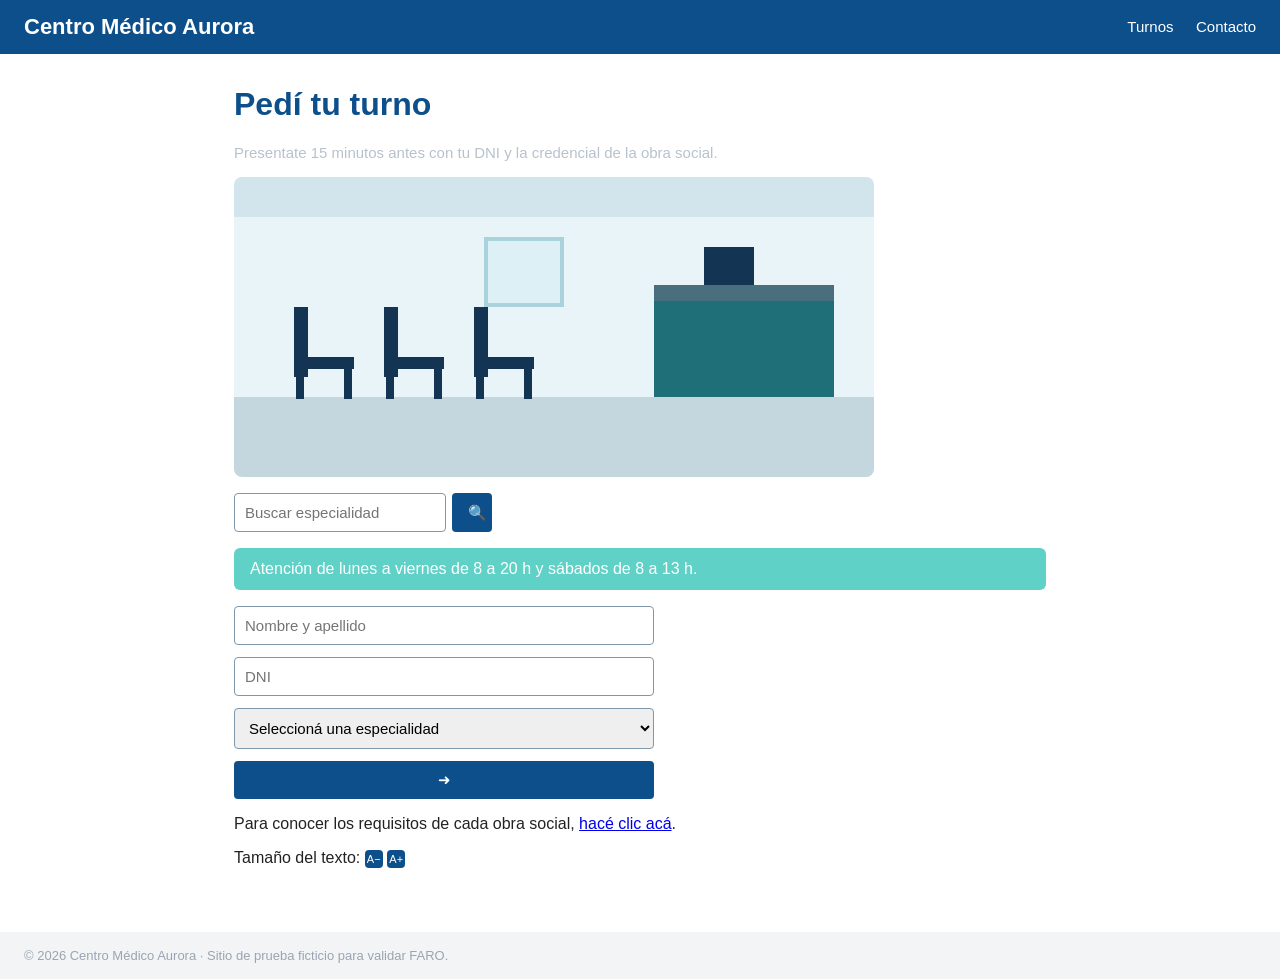
<file: index.html>
<!DOCTYPE html>
<html>
<head>
  <meta charset="utf-8">
  <meta name="viewport" content="width=device-width, initial-scale=1, user-scalable=no, maximum-scale=1">
  <title>Untitled Document</title>
  <link rel="stylesheet" href="estilos.css">
</head>
<body>
  <header>
    <a class="marca" href="index.html">Centro Médico Aurora</a>
    <nav>
      <a href="index.html">Turnos</a>
      <a href="contacto.html">Contacto</a>
    </nav>
  </header>

  <main>
    <h1>Pedí tu turno</h1>
    <p class="aviso">Presentate 15 minutos antes con tu DNI y la credencial de la obra social.</p>

    <img alt="Sala de espera" class="portada" src="img/sala-de-espera.png">

    <div class="buscar">
      <input type="search" placeholder="Buscar especialidad">
      <button type="button">🔍</button>
    </div>

    <p class="horarios">Atención de lunes a viernes de 8 a 20 h y sábados de 8 a 13 h.</p>

    <form action="#" onsubmit="return false">
      <input type="text" placeholder="Nombre y apellido">
      <input type="text" placeholder="DNI">
      <select>
        <option>Seleccioná una especialidad</option>
        <option>Clínica médica</option>
        <option>Pediatría</option>
        <option>Cardiología</option>
      </select>
      <button type="submit">➜</button>
    </form>

    <p>Para conocer los requisitos de cada obra social, <a href="contacto.html">hacé clic acá</a>.</p>

    <div class="iconos">
      Tamaño del texto:
      <button type="button" aria-label="Achicar texto">A−</button>
      <button type="button" aria-label="Agrandar texto">A+</button>
    </div>
  </main>

  <footer>© 2026 Centro Médico Aurora · Sitio de prueba ficticio para validar FARO.</footer>
</body>
</html>
</file>
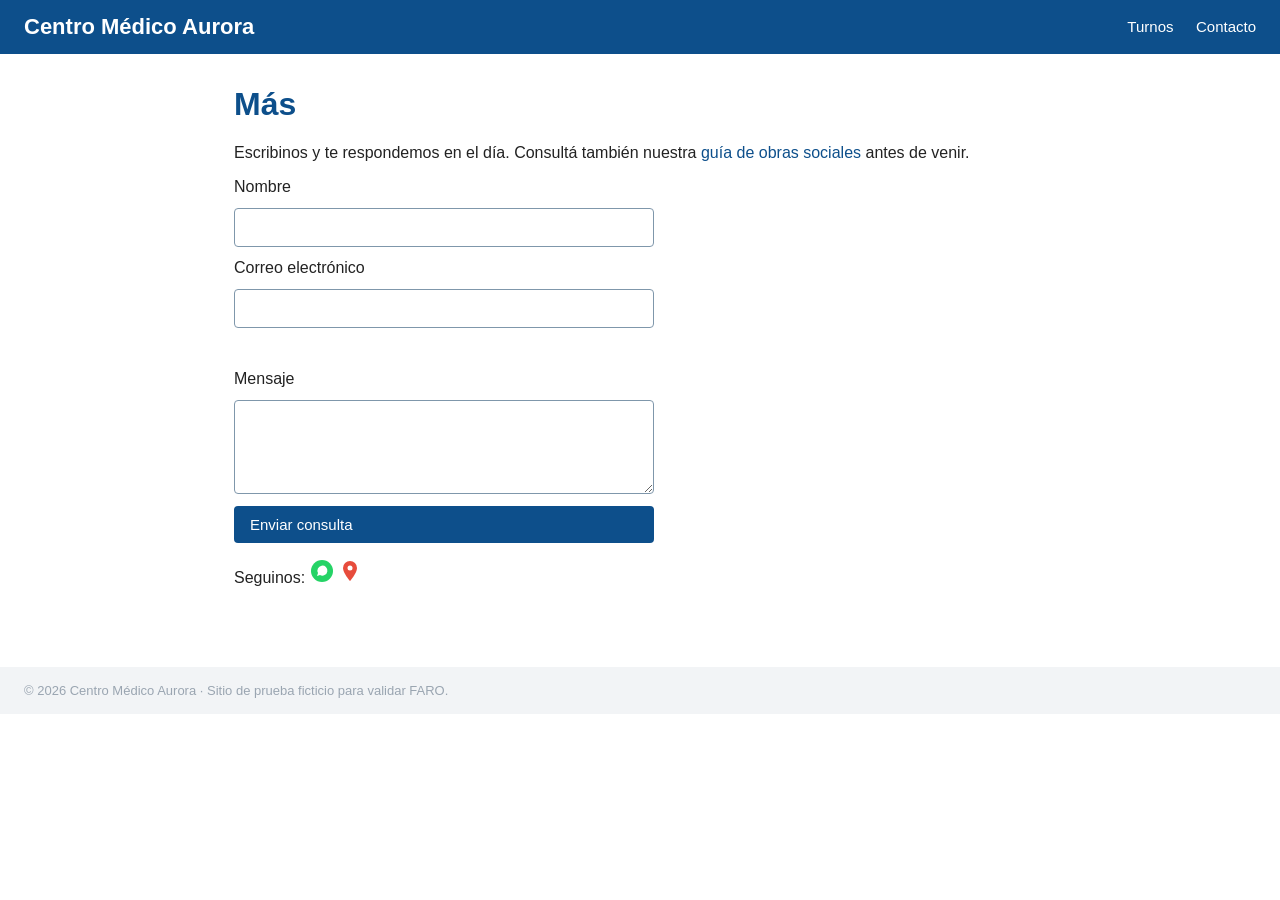
<file: contacto.html>
<!DOCTYPE html>
<html lang="es">
<head>
  <meta charset="utf-8">
  <meta name="viewport" content="width=device-width, initial-scale=1">
  <title>Contacto - Centro Médico Aurora</title>
  <link rel="stylesheet" href="estilos.css">
</head>
<body>
  <header>
    <a class="marca" href="index.html">Centro Médico Aurora</a>
    <nav>
      <a href="index.html">Turnos</a>
      <a href="contacto.html">Contacto</a>
    </nav>
  </header>

  <main>
    <h1>Más</h1>
    <p>Escribinos y te respondemos en el día. Consultá también nuestra
      <a class="enlace-color" href="index.html">guía de obras sociales</a> antes de venir.</p>

    <form id="form-contacto" action="#" novalidate>
      <label for="nombre">Nombre</label>
      <input id="nombre" type="text" tabindex="3">

      <label for="correo">Correo electrónico</label>
      <input id="correo" type="email" required tabindex="1">
      <div id="error-correo" class="error"></div>

      <label for="mensaje">Mensaje</label>
      <textarea id="mensaje" rows="4" tabindex="2"></textarea>

      <div class="boton" onclick="enviar()">Enviar consulta</div>
    </form>

    <p>Seguinos:
      <a aria-label="Whatsapp" href="https://wa.me/5491100000000"><img src="img/whatsapp.svg" width="24" height="24"></a>
      <a aria-label="Mapa" href="https://maps.google.com/?q=Centro+Medico+Aurora"><img src="img/mapa.svg" width="24" height="24"></a>
    </p>
  </main>

  <footer>© 2026 Centro Médico Aurora · Sitio de prueba ficticio para validar FARO.</footer>

  <script>
    function enviar() {
      var correo = document.getElementById('correo');
      var error = document.getElementById('error-correo');
      if (!correo.value || correo.value.indexOf('@') < 0) {
        error.textContent = 'Error en el campo.';
      } else {
        error.textContent = '';
        alert('Consulta enviada');
      }
    }
  </script>
</body>
</html>
</file>
<file: estilos.css>
* { box-sizing: border-box; }
body { margin: 0; font-family: Arial, Helvetica, sans-serif; color: #222; background: #fff; }
header { background: #0d4f8b; color: #fff; padding: 14px 24px; display: flex; align-items: center; justify-content: space-between; }
header .marca { font-size: 22px; font-weight: bold; color: #fff; text-decoration: none; }
nav a { color: #fff; margin-left: 18px; text-decoration: none; font-size: 15px; }
main { max-width: 860px; margin: 0 auto; padding: 24px; }
h1 { color: #0d4f8b; margin-top: 8px; }
.aviso { color: #b8c2cc; font-size: 15px; }            /* contraste bajo: ~1,9:1 */
.horarios { background: #5fd1c6; color: #ffffff; padding: 12px 16px; border-radius: 6px; } /* blanco sobre turquesa */
.portada { width: 100%; max-width: 640px; border-radius: 8px; display: block; margin: 16px 0; }
form { display: grid; gap: 12px; max-width: 420px; margin-top: 16px; }
input, select, textarea { padding: 10px; font-size: 15px; border: 1px solid #7F97AB; border-radius: 4px; } /* borde ~1,2:1 */
button, .boton { background: #0d4f8b; color: #fff; border: 0; padding: 10px 16px; border-radius: 4px; font-size: 15px; cursor: pointer; }
button:focus, a:focus, input:focus, .boton:focus { outline: none; }   /* foco invisible */
.iconos button { width: 18px; height: 18px; padding: 0; font-size: 11px; line-height: 18px; } /* objetivos chicos */
.buscar { display: flex; gap: 6px; margin: 16px 0; }
.buscar button { width: 40px; }
.enlace-color { color: #0d4f8b; text-decoration: none; }      /* link distinguido solo por color */
.error { color: #c0392b; font-size: 14px; min-height: 18px; }
footer { margin-top: 40px; padding: 16px 24px; background: #f2f4f6; font-size: 13px; color: #9aa5b1; } /* contraste bajo */
</file>
